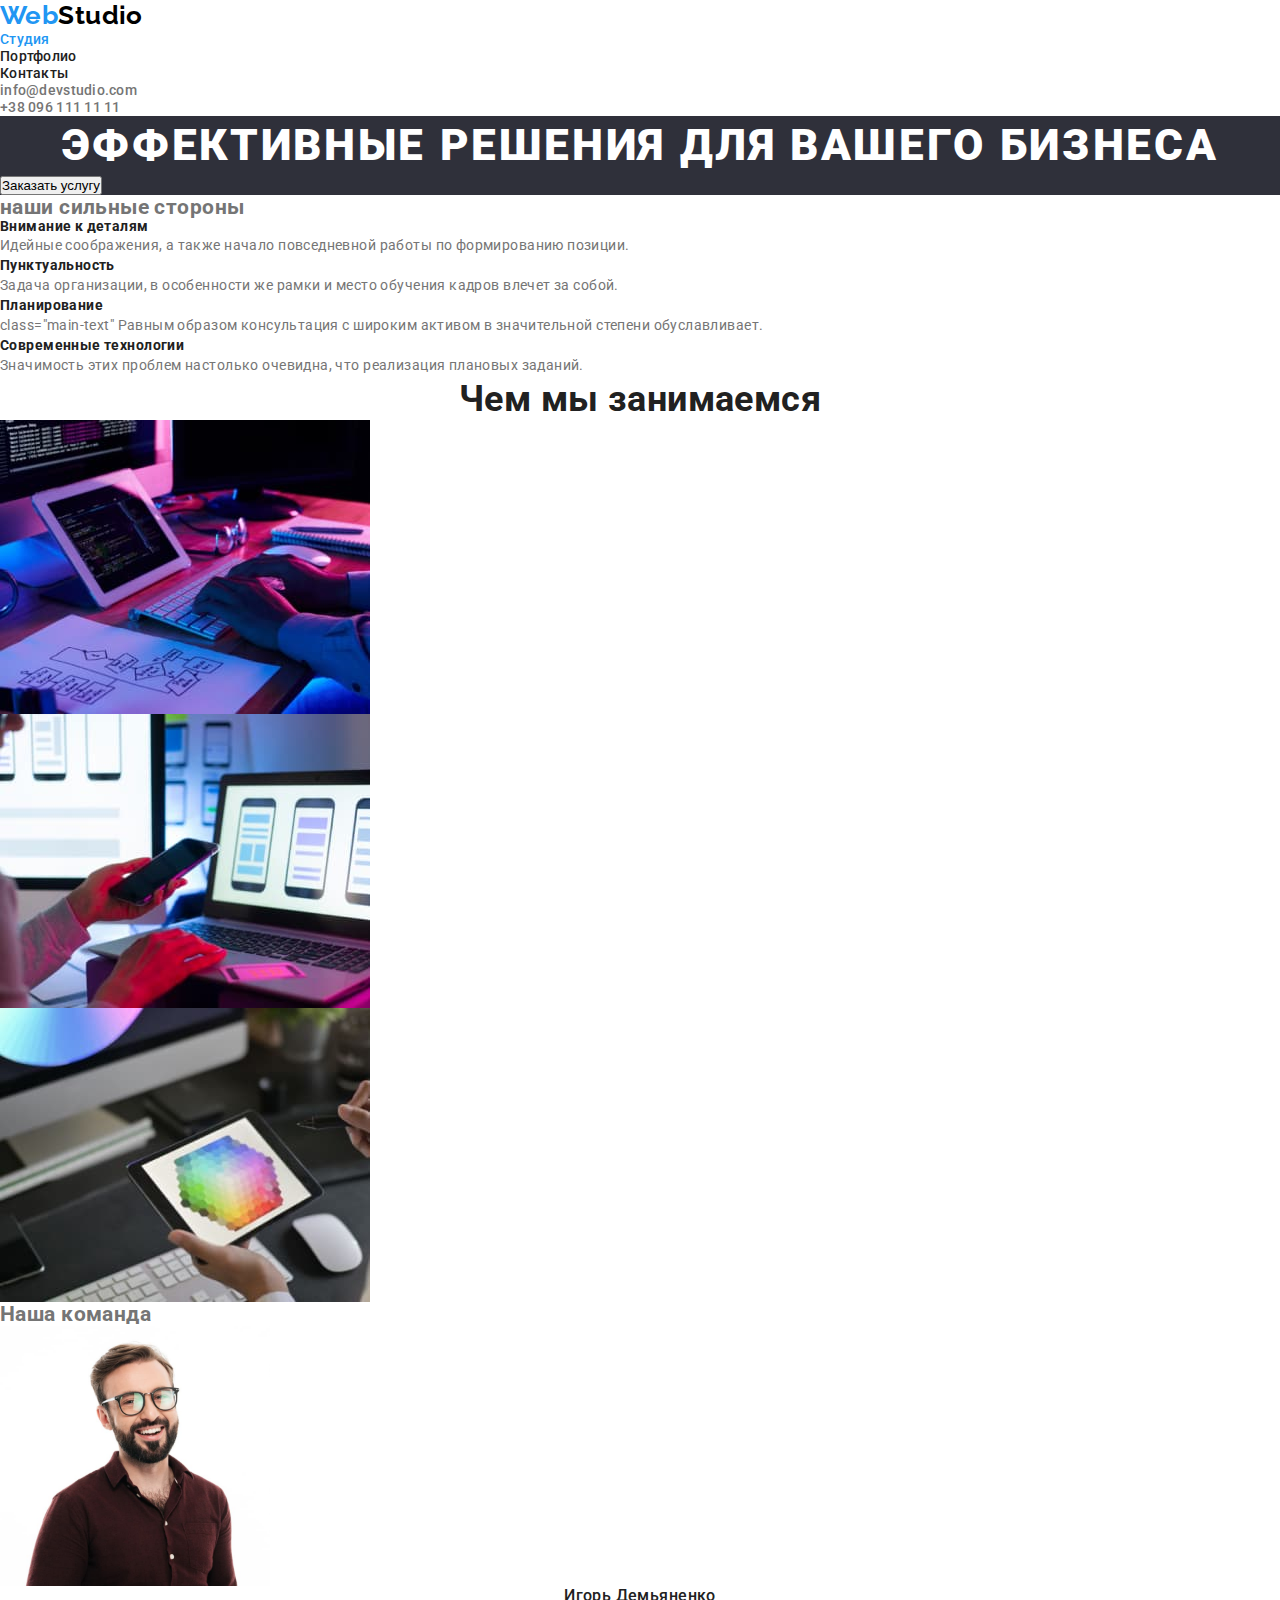
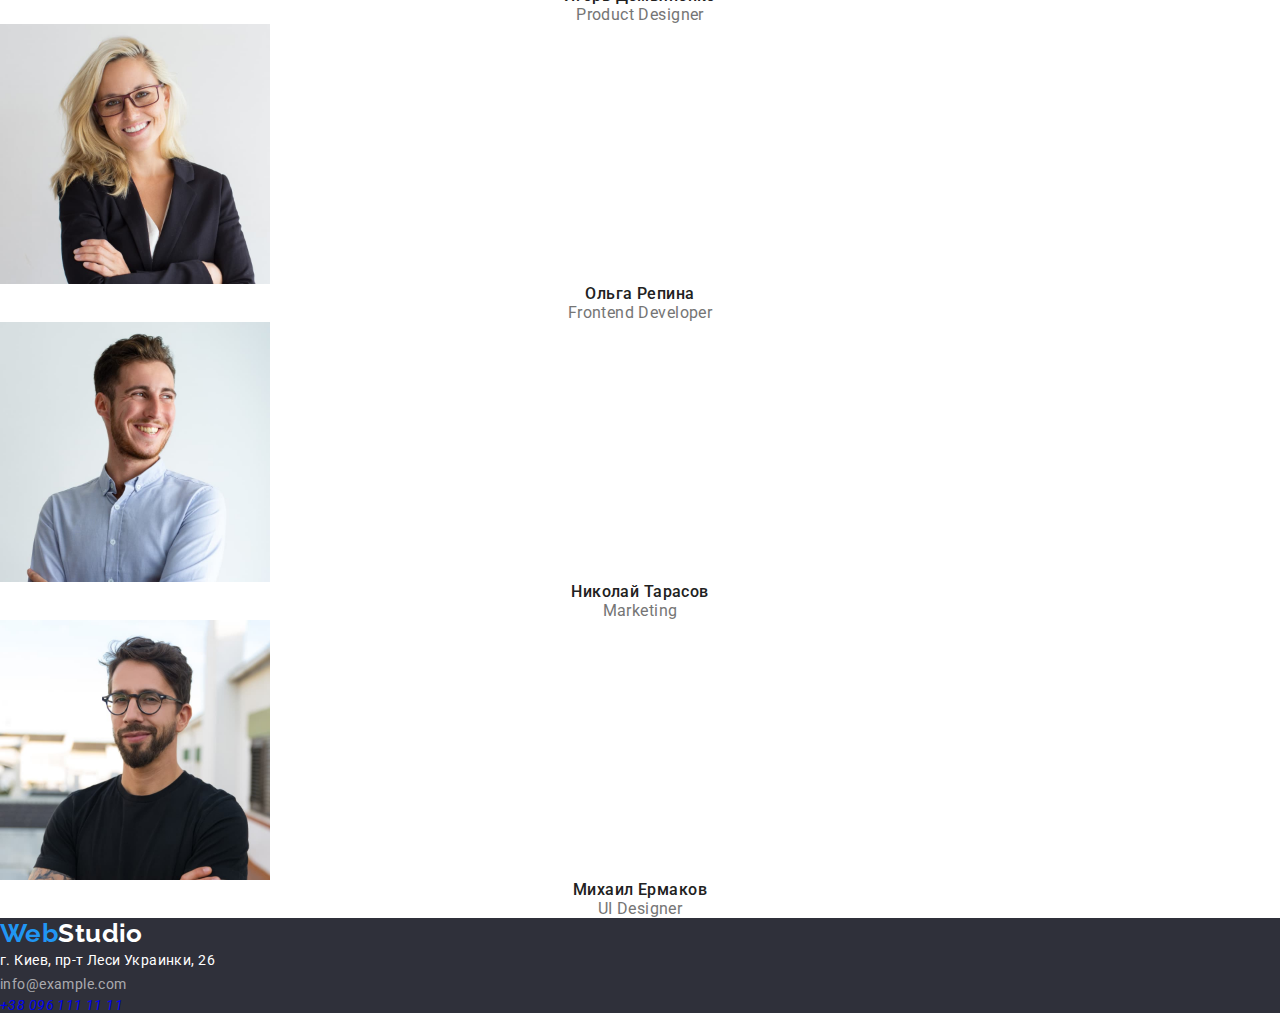
<file: index.html>
﻿<!DOCTYPE html>
<html lang="ru">
  <head>
    <meta charset="UTF-8" />
    <meta http-equiv="X-UA-Compatible" content="IE=edge" />
    <meta name="viewport" content="width=device-width, initial-scale=1.0" />
    <link rel="preconnect" href="https://fonts.googleapis.com" />
    <link rel="preconnect" href="https://fonts.gstatic.com" crossorigin />
    <link
      href="https://fonts.googleapis.com/css2?family=Montserrat+Alternates:wght@400;700&family=Raleway:wght@700&family=Roboto:wght@400;500;700;900&display=swap"
      rel="stylesheet"
    />
    <link rel="stylesheet" href="./css/reset.css" />
    <link rel="stylesheet" href="./css/styles.css" />
    <title>Управление бизнесом</title>
  </head>
  <body>
    <header class="header">
      <div class="conteiner">
        <nav class="header-nav">
          <a href="WebStudio" class="nav-logo"
            ><span class="nav-logo-web">Web</span>Studio</a
          >
          <ul class="ul">
            <li><a href="Студия" class="nav-navigation current">Студия</a></li>
            <li>
              <a href="./portfolio.html" class="nav-navigation">Портфолио</a>
            </li>
            <li><a href="Контакты" class="nav-navigation">Контакты</a></li>
          </ul>
        </nav>
        <ul class="ul">
          <li>
            <a href="info@devstudio.com" class="contacts link"
              >info@devstudio.com</a
            >
          </li>
          <li>
            <a href="tel:+380961111111" class="contacts link"
              >+38 096 111 11 11</a
            >
          </li>
        </ul>
      </div>
    </header>
    <main>
      <section class="hero">
        <div class="conteiner">
          <h1 class="hero-text">Эффективные решения для вашего бизнеса</h1>
          <button type="button" class="hero-btn">Заказать услугу</button>
        </div>
      </section>
      <section>
        <h2 class="exelents">наши сильные стороны</h2>
        <div class="conteiner">
          <ul class="ul">
            <li>
              <h3 class="exelents-title">Внимание к деталям</h3>
              <p class="exelents-text">
                Идейные соображения, а также начало повседневной работы по
                формированию позиции.
              </p>
            </li>
            <li>
              <h3 class="exelents-title">Пунктуальность</h3>
              <p class="exelents-text">
                Задача организации, в особенности же рамки и место обучения
                кадров влечет за собой.
              </p>
            </li>
            <li>
              <h3 class="exelents-title">Планирование</h3>
              <p class="exelents-text">
                class="main-text" Равным образом консультация с широким активом
                в значительной степени обуславливает.
              </p>
            </li>
            <li class="exelents-item">
              <h3 class="exelents-title">Современные технологии</h3>
              <p class="exelents-text">
                Значимость этих проблем настолько очевидна, что реализация
                плановых заданий.
              </p>
            </li>
          </ul>
        </div>
      </section>
      <section class="what-we-do">
        <h2 class="what-we-do-title">Чем мы занимаемся</h2>
        <div class="conteiner">
          <ul class="ul">
            <li>
              <img
                src="./imeges/img1.jpg"
                width="370"
                height="294"
                alt="верстка сайта"
              />
            </li>
            <li>
              <img
                src="./imeges/img2.jpg"
                width="370"
                height="294"
                alt="дизайн сайта"
              />
            </li>
            <li>
              <img
                src="./imeges/img3.jpg"
                width="370"
                height="294"
                alt="оформление сайта"
              />
            </li>
          </ul>
        </div>
      </section>
      <section class="our-team">
        <h2 class="our-teamour-team-title">Наша команда</h2>
        <div class="conteiner">
          <ul class="ul">
            <li>
              <img
                src="./imeges/Igor.jpg"
                width="270"
                height="260"
                alt="Игорь Демьяненко"
              />
              <div>
                <h3 class="our-team-name">Игорь Демьяненко</h3>
                <p lang="en" class="our-team-position">Product Designer</p>
              </div>
            </li>
            <li>
              <img
                src="./imeges/Olga.jpg"
                width="270"
                height="260"
                alt="Ольга Репина"
              />
              <div>
                <h3 class="our-team-name">Ольга Репина</h3>
                <p lang="en" class="our-team-position">Frontend Developer</p>
              </div>
            </li>
            <li>
              <img
                src="./imeges/Nikola.jpg"
                width="270"
                height="260"
                alt="Николай Тарасов"
              />
              <div>
                <h3 class="our-team-name">Николай Тарасов</h3>
                <p lang="en" class="our-team-position">Marketing</p>
              </div>
            </li>
            <li>
              <img
                src="./imeges/MIsha.jpg"
                width="270"
                height="260"
                alt="Михаил Ермаков"
              />
              <div>
                <h3 class="our-team-name">Михаил Ермаков</h3>
                <p lang="en" class="our-team-position">UI Designer</p>
              </div>
            </li>
          </ul>
        </div>
      </section>
    </main>
    <footer class="footer">
      <div class="conteiner">
        <a href="WebStudio" class="footer-logo"
          ><span class="footer-logo-web">Web</span>Studio</a
        >
        <address class="addres">
          <ul class="ul">
            <li>
              <a
                href="https://goo.gl/maps/3psmEt58MnkG6RGu6"
                class="address-geography link"
                target="_blank"
                rel="noopener noreferrer nofollow"
                >г. Киев, пр-т Леси Украинки, 26</a
              >
            </li>
            <li>
              <a class="footer-contact link" href="mailto:info@devstudio.com"
                >info@example.com</a
              >
            </li>
            <li>
              <a class="footer-contact-link" href="tel:+380961111111"
                >+38 096 111 11 11</a
              >
            </li>
          </ul>
        </address>
      </div>
    </footer>
  </body>
</html>
</file>
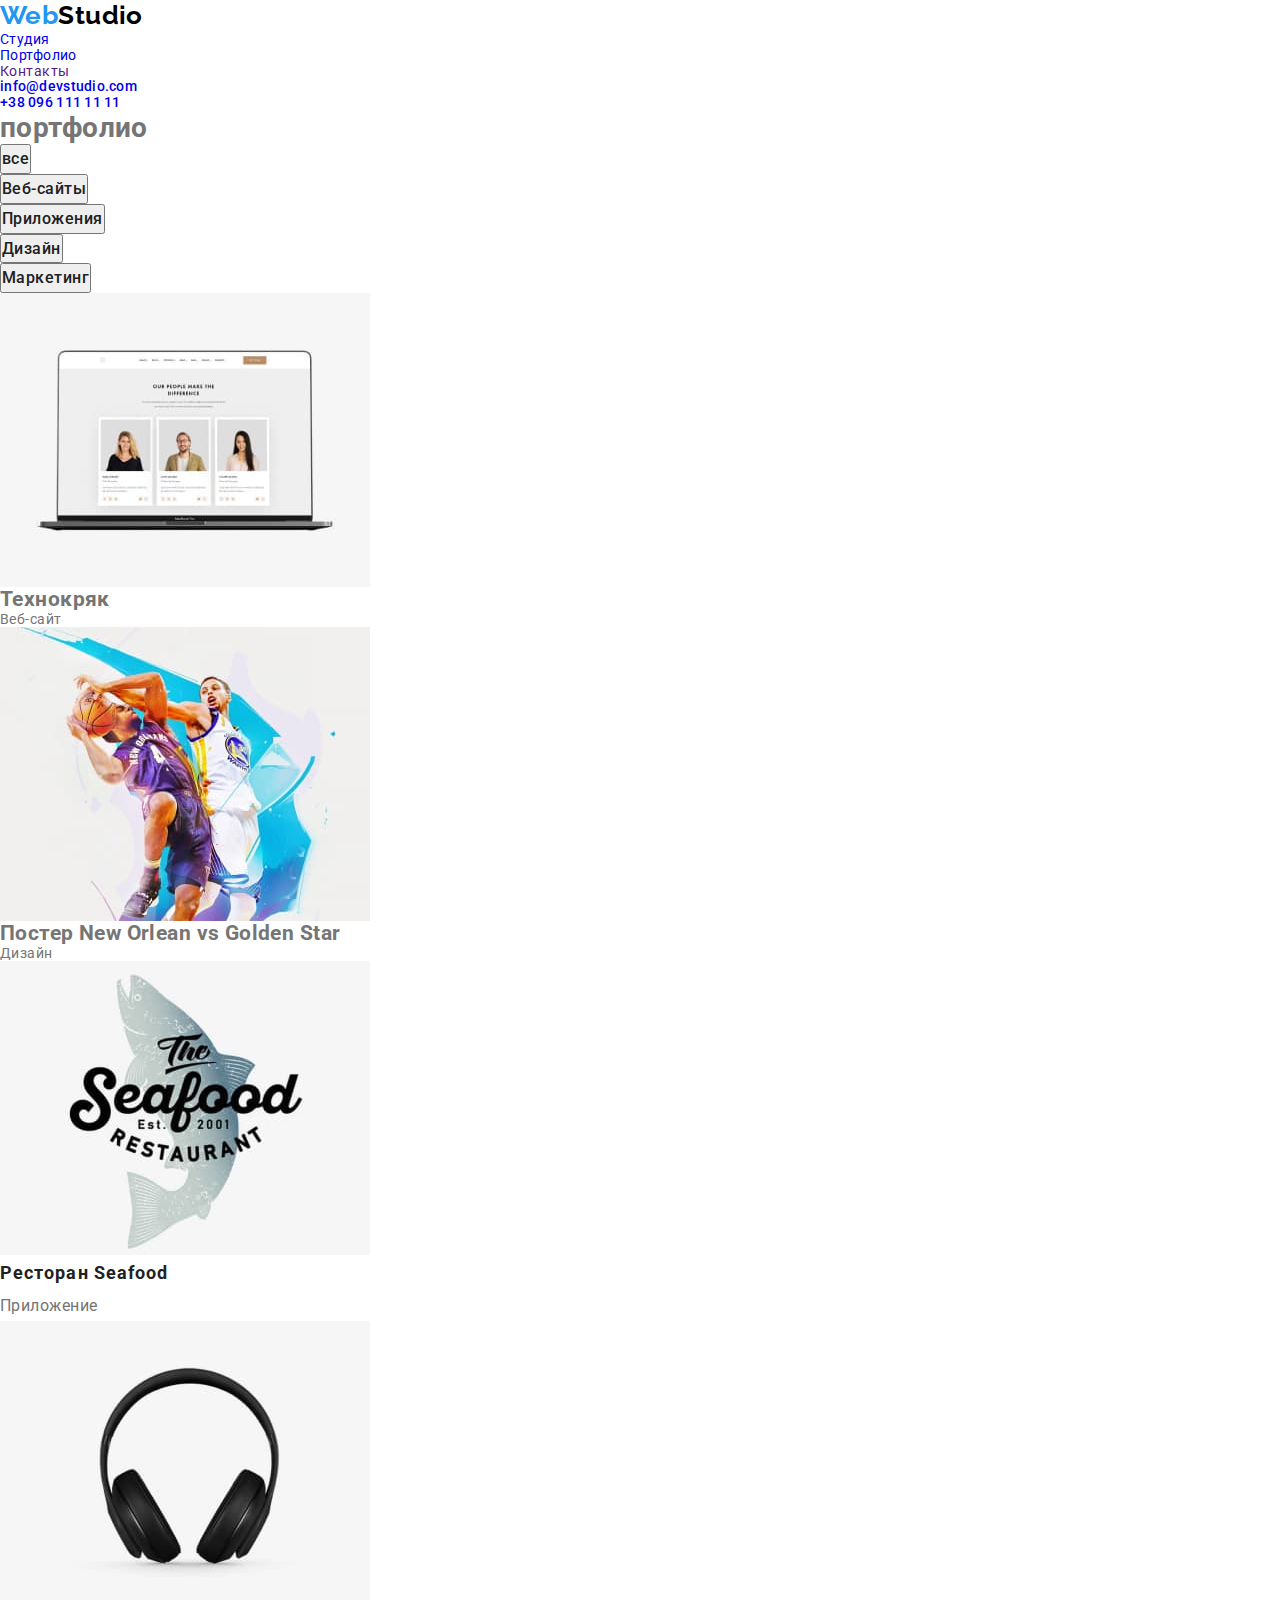
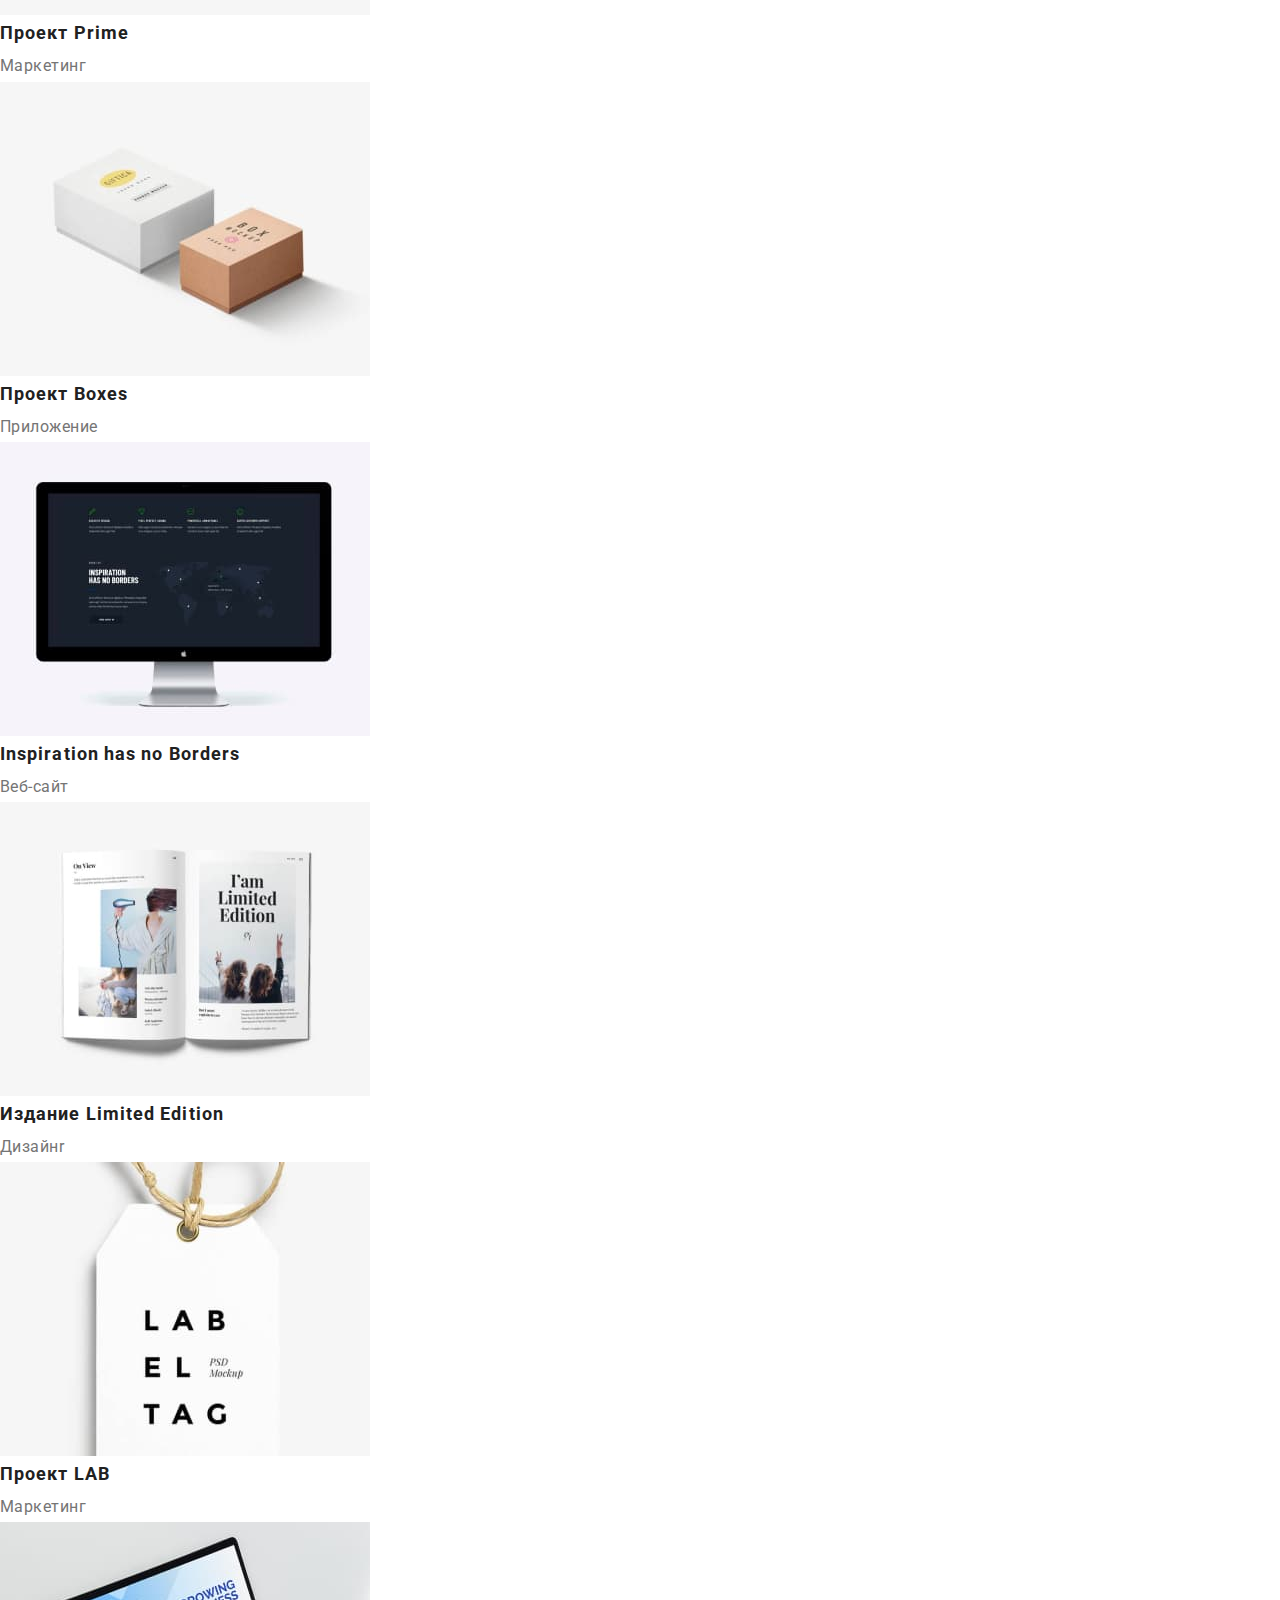
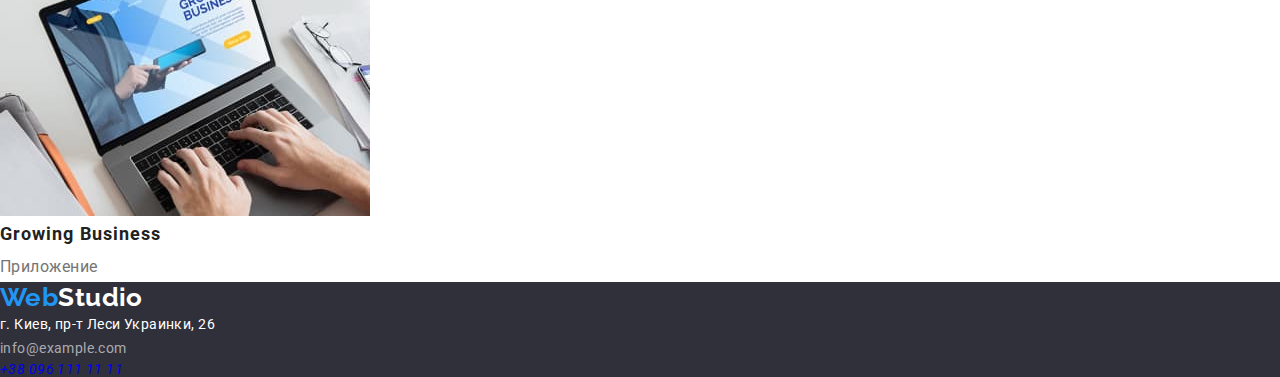
<file: portfolio.html>
<!DOCTYPE html>
<html lang="ru">
  <head>
    <meta charset="UTF-8" />
    <meta http-equiv="X-UA-Compatible" content="IE=edge" />
    <meta name="viewport" content="width=device-width, initial-scale=1.0" />
    <link rel="preconnect" href="https://fonts.googleapis.com" />
    <link rel="preconnect" href="https://fonts.gstatic.com" crossorigin />
    <link
      href="https://fonts.googleapis.com/css2?family=Raleway:wght@700&family=Roboto:wght@400;500;700;900&display=swap"
      rel="stylesheet"
    />
    <link rel="stylesheet" href="./css/reset.css" />
    <link rel="stylesheet" href="./css/styles.css" />
  </head>
  <body>
    <header class="header">
      <div class="conteiner">
        <nav class="header-nav">
          <a href="WebStudio" class="nav-logo"
            ><span class="nav-logo-web">Web</span>Studio</a
          >
          <ul class="ul">
            <li class="header-item">
              <a class="header-link" href="./index.html">Студия</a>
            </li>
            <li class="header-item">
              <a class="header-link" href="./portfolio.html">Портфолио</a>
            </li>
            <li class="header-item">
              <a class="header-link" href="">Контакты</a>
            </li>
          </ul>
        </nav>
        <ul class="contacts">
          <li class="contact-item">
            <a class="contact-link" href="emailto:info@devstudio.com">
              info@devstudio.com
            </a>
          </li>
          <li class="contact-item">
            <a class="contact-link" href="tel:+380961111111">
              +38 096 111 11 11</a
            >
          </li>
        </ul>
      </div>
    </header>
    <main>
      <section>
        <h1>портфолио</h1>
        <ul class="ul">
          <li>
            <button type="button" class="portfolio-button link">все</button>
          </li>
          <li>
            <button type="button" class="portfolio-button link">
              Веб-сайты
            </button>
          </li>
          <li>
            <button type="button" class="portfolio-button link">
              Приложения
            </button>
          </li>
          <li>
            <button type="button" class="portfolio-button link">Дизайн</button>
          </li>
          <li class="hero-item">
            <button type="button" class="portfolio-button link">
              Маркетинг
            </button>
          </li>
        </ul>
        <ul class="ul">
          <li>
            <img
              src="./imeges/img11.jpg"
              width="370"
              height="294"
              alt="Технокряк"
            />
            <h2 class="project-title">Технокряк</h2>
            <p class="project-text">Веб-сайт</p>
          </li>
          <li>
            <img
              src="./imeges/img22.jpg"
              width="370"
              height="294"
              alt="Постер New Orlean vs Golden Star"
            />
            <h2 class="project-title" lang="en">
              Постер New Orlean vs Golden Star
            </h2>
            <p class="project-text">Дизайн</p>
          </li>
          <li class="card-item">
            <img
              src="./imeges/img33.jpg"
              width="370"
              height="294"
              alt="Ресторан Seafood"
            />
            <h2 class="card-title" lang="en">Ресторан Seafood</h2>
            <p class="card-text">Приложение</p>
          </li>
          <li>
            <img
              src="./imeges/img44.jpg"
              width="370"
              height="294"
              alt="Проект Prime"
            />
            <h2 class="card-title" lang="en">Проект Prime</h2>
            <p class="card-text">Маркетинг</p>
          </li>
          <li>
            <img
              src="./imeges/img55.jpg"
              width="370"
              height="294"
              alt="Проект Boxes"
            />
            <h2 class="card-title" lang="en">Проект Boxes</h2>
            <p class="card-text">Приложение</p>
          </li>
          <li>
            <img
              src="./imeges/img66.jpg"
              width="370"
              height="294"
              alt="Inspiration has no Borders"
            />
            <h2 class="card-title" lang="en">Inspiration has no Borders</h2>
            <p class="card-text">Веб-сайт</p>
          </li>
          <li>
            <img
              src="./imeges/img77.jpg"
              width="370"
              height="294"
              alt="Издание Limited Edition"
            />
            <h2 class="card-title" lang="en">Издание Limited Edition</h2>
            <p class="card-text">Дизайнr</p>
          </li>
          <li>
            <img
              src="./imeges/img88.jpg"
              width="370"
              height="294"
              alt="Проект LAB"
            />
            <h2 class="card-title" lang="en">Проект LAB</h2>
            <p class="card-text">Маркетинг</p>
          </li>
          <li>
            <img
              src="./imeges/img99.jpg"
              width="370"
              height="294"
              alt="Growing Business"
            />
            <h2 class="card-title" lang="en">Growing Business</h2>
            <p class="card-text">Приложение</p>
          </li>
        </ul>
      </section>
    </main>
    <footer class="footer">
      <div class="conteiner">
        <a href="WebStudio" class="footer-logo"
          ><span class="footer-logo-web">Web</span>Studio</a
        >
        <address class="addres">
          <ul class="ul">
            <li>
              <a
                href="https://goo.gl/maps/3psmEt58MnkG6RGu6"
                class="address-geography link"
                target="_blank"
                rel="noopener noreferrer nofollow"
                >г. Киев, пр-т Леси Украинки, 26</a
              >
            </li>
            <li>
              <a class="footer-contact link" href="mailto:info@devstudio.com"
                >info@example.com</a
              >
            </li>
            <li>
              <a class="footer-contact-link" href="tel:+380961111111"
                >+38 096 111 11 11</a
              >
            </li>
          </ul>
        </address>
      </div>
    </footer>
  </body>
</html>
</file>
<file: css/styles.css>
:root {
  --main-text-color: #757575;
  --title-text-color: #212121;
  --focus-color: #2196f3;
  --heigh-logo-color: black;
  --hero-background-color: #2f303a;
  --hero-text-color: #ffffff;
  --footer-bcg-color: #2f303a;
  --footer-logo-color: white;
  --footer-contact-color: rgba(255, 255, 255, 0.6);
  --nav-logo-web-color: #2196f3;
  --cards-bcg-color: white;
  --hero-button-fh-color: #188ce8;
  --main-letter-spacing: 0.03em;
}

body {
  font-family: "Roboto", "sans-serif";
  color: var(--main-text-color);
  background-color: white;
  letter-spacing: 0.03em;
  font-size: 14px;
}

.nav-logo {
  font-family: "Raleway";
  font-weight: 700;
  font-size: 26px;
  line-height: 1.19;
  color: var(--heigh-logo-color);
  text-decoration: none;
}

.nav-logo-web {
  color: var(--nav-logo-web-color);
}

.nav-navigation {
  color: var(--title-text-color);
  font-weight: 500;
  line-height: 1.14;
  letter-spacing: 0.02em;
  text-decoration: none;
}
.nav-navigation:hover,
.nav-navigation:focus,
.link:hover,
.link:focus {
  color: var(--focus-color);
}
.nav-navigation.current {
  color: var(--focus-color);
}

/* -------------------------------contacts------------------------ */
.contacts {
  font-weight: 500;
  line-height: 1.14;
  letter-spacing: 0.02em;
  color: var(--main-text-color);
  text-decoration: none;
}

/* ----------------------------hero-------------------------------*/
.hero {
  background-color: var(--hero-background-color);
}
.hero-text {
  font-weight: 900;
  font-size: 44px;
  line-height: 1.36;
  text-align: center;
  letter-spacing: 0.06em;
  text-transform: uppercase;
  color: var(--hero-text-color);
}
.hero-button {
  font-family: "Roboto";
  font-weight: 700;
  font-size: 16px;
  line-height: 1.88;
  display: flex;
  align-items: center;
  text-align: center;
  letter-spacing: 0.06em;
  background-color: var(--focus-color);
  color: var(--hero-text-color);
  box-shadow: 0px 4px 4px rgba(0, 0, 0, 0.15);
  border-radius: 4px;
}
.hero-button:hover,
.hero-button:focus {
  background-color: var(--hero-button-fh-color);
}

.ul {
  list-style: none;
}

.exelents-title {
  font-weight: 700;
  line-height: 1.14;
  color: var(--title-text-color);
  letter-spacing: var(--main-letter-spacing);
  font-size: 14px;
}
.exelents-text {
  line-height: 1.71;
}

.what-we-do-title {
  font-weight: 700;
  font-size: 36px;
  line-height: 1.17;
  text-align: center;
  color: var(--title-text-color);
}
/* -------------------------our team------------------------*/
.our-team-title {
  font-weight: 700;
  font-size: 36px;
  line-height: 1.17;
  text-align: center;
  color: var(--title-text-color);
  letter-spacing: var(--main-letter-spacing);
}
.our-team-name {
  font-weight: 500;
  font-size: 16px;
  line-height: 1.19;
  text-align: center;
  color: var(--title-text-color);
}
.our-team-position {
  font-size: 16px;
  line-height: 1.19;
  text-align: center;
}

/* ------------------------------foter-----------------------------*/
.footer {
  background-color: var(--footer-bcg-color);
}
.footer-logo {
  font-family: "Raleway";
  font-weight: 700;
  font-size: 26px;
  line-height: 1.19;
  color: var(--footer-logo-color);
  text-decoration: none;
}
.footer-logo-web {
  color: var(--nav-logo-web-color);
}
.address-geography {
  font-style: normal;
  line-height: 1.71;
  color: var(--hero-text-color);
  text-decoration: none;
}
.footer-contact {
  font-style: normal;
  line-height: 1.71;
  color: var(--footer-contact-color);
  text-decoration: none;
}
/* --------------------------portfolio--------------------------- */

.card-title {
  color: var(--title-text-color);
  text-decoration: none;
  font-family: "Roboto";
  font-style: normal;
  font-weight: 700;
  font-size: 18px;
  line-height: 2;
  letter-spacing: 0.06em;
}
.card-text {
  font-family: "Roboto";
  font-style: normal;
  font-size: 16px;
  line-height: 1.88;
  letter-spacing: 0.03em;
  color: var(--main-text-color);
}

.hero-button,
.portfolio-button {
  cursor: pointer;
}

.portfolio-button {
  font-family: "Roboto";
  font-style: normal;
  font-weight: 500;
  font-size: 16px;
  line-height: 1.62;
  text-align: center;
  letter-spacing: 0.03em;
  color: var(--title-text-color);
}
.portfolio-button:hover,
.portfolio-button:focus {
  background-color: var(--focus-color);
  color: var(--hero-text-color);
}
</file>
